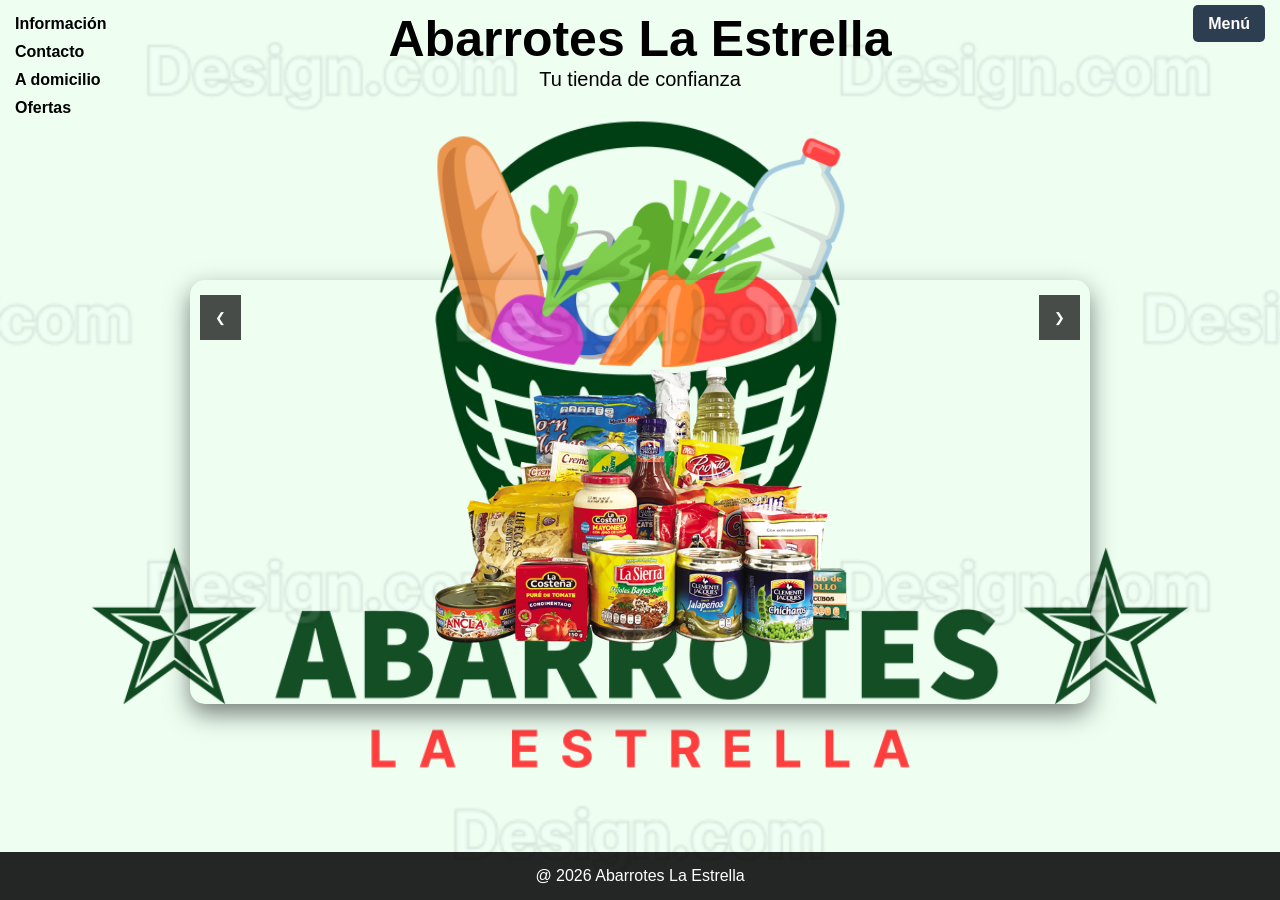
<file: index.html>
<!DOCTYPE html>
<html lang="es">
<head>
<meta charset="UTF-8">
<meta name="viewport" content="width=device-width, initial-scale=1.0">
<title>Abarrotes La Estrella</title>

<style>
* {
    margin: 0;
    padding: 0;
    box-sizing: border-box;
}

body {
    background-image: url("img/logo.png");
    background-size: cover;
    background-position: center;
    min-height: 100vh;
    font-family: Arial;
    display: flex;
    flex-direction: column;
}

.header {
    display: flex;
    justify-content: space-between;
    padding: 15px;
}

.left {
    display: flex;
    flex-direction: column;
    gap: 10px;
}

.left a {
    color: black;
    text-decoration: none;
    font-weight: bold;
}

.left a:hover {
    color: #f1c40f;
}

.right a {
    background: #2c3e50;
    padding: 10px 15px;
    color: white;
    text-decoration: none;
    border-radius: 5px;
    font-weight: bold;
}

.titulo {
    position: fixed;
    top: 10px;
    left: 50%;
    transform: translateX(-50%);
    text-align: center;
    z-index: 10;
}

.titulo h1 {
    font-size: 50px;
}

.titulo p {
    font-size: 20px;
}

main {
    flex: 1;
    display: flex;
    justify-content: center;
    align-items: center;
}

/* SLIDER */
.slider {
    position: relative;
    width: 85%;
    max-width: 900px;
    overflow: hidden;
    border-radius: 15px;
    box-shadow: 0 10px 25px rgba(0,0,0,0.5);
}

.slides {
    display: flex;
    transition: transform 0.8s ease;
}

.slide {
    width: 100%;
    flex-shrink: 0;
}

.slide img {
    width: 100%;
    height: 420px;
    object-fit: contain;
}

.prev, .next {
    position: absolute;
    top: 15px;
    background: rgba(0,0,0,0.7);
    color: white;
    border: none;
    padding: 15px;
    cursor: pointer;
}

.prev { left: 10px; }
.next { right: 10px; }

footer {
    background: rgba(0,0,0,0.85);
    color: white;
    text-align: center;
    padding: 15px;
}
</style>
</head>

<body>

<header class="header">
    <div class="left">
        <a href="informacion.html">Información</a>
        <a href="contacto.html">Contacto</a>
        <a href="domicilio.html">A domicilio</a>
        <a href="ofertas.html">Ofertas</a>
    </div>

    <div class="right">
        <a href="menu.html">Menú</a>
    </div>
</header>

<div class="titulo">
    <h1>Abarrotes La Estrella</h1>
    <p>Tu tienda de confianza</p>
</div>

<main>

<div class="slider">
    <div class="slides" id="sliderContainer">

        <div class="slide"><img src="img/tienda1.jpg"></div>
        <div class="slide"><img src="img/tienda2.jpg"></div>
        <div class="slide"><img src="img/tienda3.jpg"></div>
        <div class="slide"><img src="img/tienda4.jpg"></div>

    </div>

    <button class="prev" onclick="moveSlide(-1)">❮</button>
    <button class="next" onclick="moveSlide(1)">❯</button>
</div>

</main>

<footer>
@ 2026 Abarrotes La Estrella
</footer>

<script>
let currentIndex = 0;
let intervalo;

const slides = document.querySelectorAll('.slide');
const sliderContainer = document.getElementById('sliderContainer');
const totalSlides = slides.length;

function updateSlider(){
const offset = -currentIndex * 100;
sliderContainer.style.transform = `translateX(${offset}%)`;
}

function startSlider(){
intervalo = setInterval(()=>{
currentIndex = (currentIndex + 1) % totalSlides;
updateSlider();
},4000);
}

function moveSlide(direction){
currentIndex = (currentIndex + direction + totalSlides) % totalSlides;
updateSlider();
}

sliderContainer.addEventListener("mouseenter", ()=>clearInterval(intervalo));
sliderContainer.addEventListener("mouseleave", startSlider);

window.onload = () => {
updateSlider();
startSlider();
};
</script>

</body>
</html>
</file>
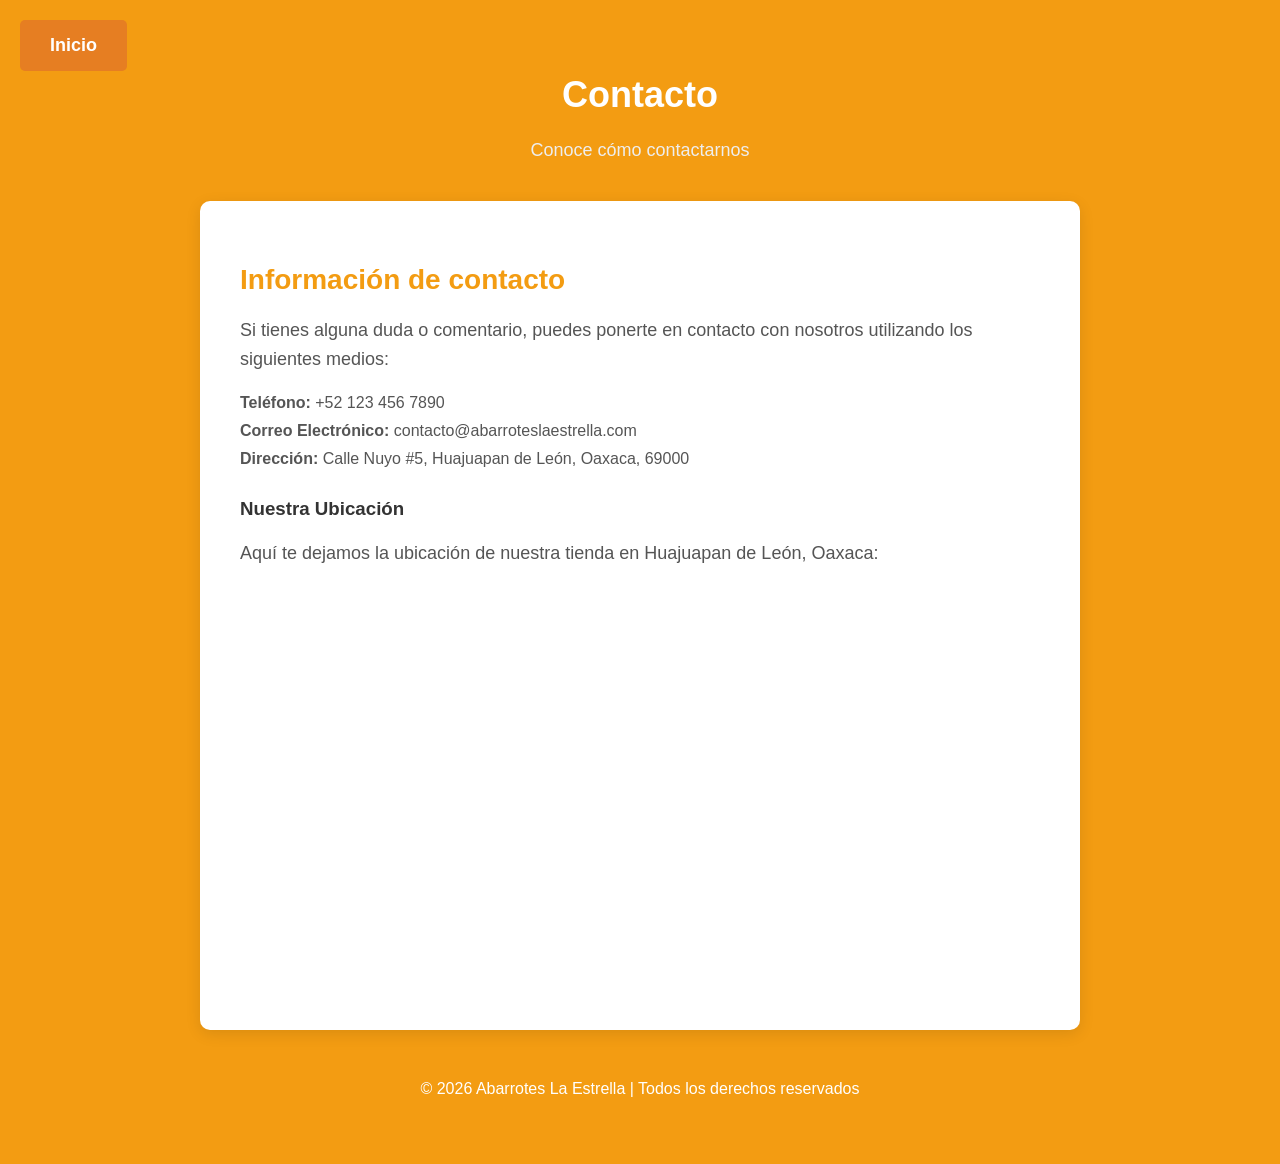
<file: contacto.html>
<!DOCTYPE html>
<html lang="es">
<head>
    <meta charset="UTF-8">
    <meta name="viewport" content="width=device-width, initial-scale=1.0">
    <title>Contacto - Abarrotes La Estrella</title>
    <style>
        /* Fondo naranja para toda la página */
        body {
            font-family: Arial, sans-serif;
            background-color: #f39c12; /* Fondo naranja */
            margin: 0;
            padding: 50px 20px;
            color: #ffffff; /* Texto blanco para contraste */
        }

        /* Estilo del botón de inicio en la esquina superior izquierda */
        .inicio-button {
            position: absolute;
            top: 20px;
            left: 20px;
            padding: 15px 30px;
            background-color: #e67e22;
            color: white;
            font-size: 18px;
            font-weight: bold;
            text-decoration: none;
            border-radius: 5px;
            transition: background-color 0.3s ease, transform 0.3s ease;
        }

        .inicio-button:hover {
            background-color: #d35400;
            transform: scale(1.05);
        }

        .titulo {
            text-align: center;
            margin-bottom: 40px;
        }

        .titulo h1 {
            font-size: 36px;
            color: #ffffff;
        }

        .titulo p {
            font-size: 18px;
            color: #eeeeee; /* Gris suave */
        }

        /* Contenedor del formulario de contacto */
        .contact-info-container {
            background-color: #ffffff; /* Fondo blanco para el contenedor */
            color: #333333; /* Texto oscuro dentro del contenedor */
            padding: 40px;
            border-radius: 10px;
            box-shadow: 0 4px 15px rgba(0, 0, 0, 0.1);
            max-width: 800px;
            margin: 0 auto;
        }

        .contact-info-container h2 {
            font-size: 28px;
            color: #f39c12; /* Título naranja */
            margin-bottom: 20px;
        }

        .contact-info-container p {
            font-size: 18px;
            color: #555;
            line-height: 1.6;
        }

        .contact-info-container ul {
            list-style-type: none;
            margin-top: 20px;
            padding-left: 0;
        }

        .contact-info-container ul li {
            font-size: 16px;
            color: #555;
            margin-bottom: 10px;
        }

        .footer {
            text-align: center;
            margin-top: 50px;
            color: #ffffff;
        }

        /* Mapa básico */
        .map-container {
            margin-top: 30px;
        }

        iframe {
            width: 100%;
            height: 400px;
            border: none;
        }

    </style>
</head>
<body>

<!-- Botón de inicio en la esquina superior izquierda -->
<a href="index.html" class="inicio-button">Inicio</a>

<!-- TÍTULO -->
<div class="titulo">
    <h1>Contacto</h1>
    <p>Conoce cómo contactarnos</p>
</div>

<!-- INFORMACIÓN DE CONTACTO -->
<div class="contact-info-container">
    <h2>Información de contacto</h2>
    <p>Si tienes alguna duda o comentario, puedes ponerte en contacto con nosotros utilizando los siguientes medios:</p>

    <ul>
        <li><strong>Teléfono:</strong> +52 123 456 7890</li>
        <li><strong>Correo Electrónico:</strong> contacto@abarroteslaestrella.com</li>
        <li><strong>Dirección:</strong> Calle Nuyo #5, Huajuapan de León, Oaxaca, 69000</li>
    </ul>

    <!-- Título sobre el mapa -->
    <div class="map-container">
        <h3>Nuestra Ubicación</h3>
        <p>Aquí te dejamos la ubicación de nuestra tienda en Huajuapan de León, Oaxaca:</p>
        <!-- Mapa de OpenStreetMap centrado en la Calle Valerio Trujano, Huajuapan de León -->
        <iframe src="https://www.openstreetmap.org/export/embed.html?bbox=-97.7882%2C17.9737%2C-97.7772%2C17.9843&layer=mapnik&marker=17.9790%2C-97.7832" style="border: 0;" allowfullscreen="" loading="lazy"></iframe>
    </div>
</div>

<!-- FOOTER -->
<div class="footer">
    <p>&copy; 2026 Abarrotes La Estrella | Todos los derechos reservados</p>
</div>

</body>
</html>
</file>
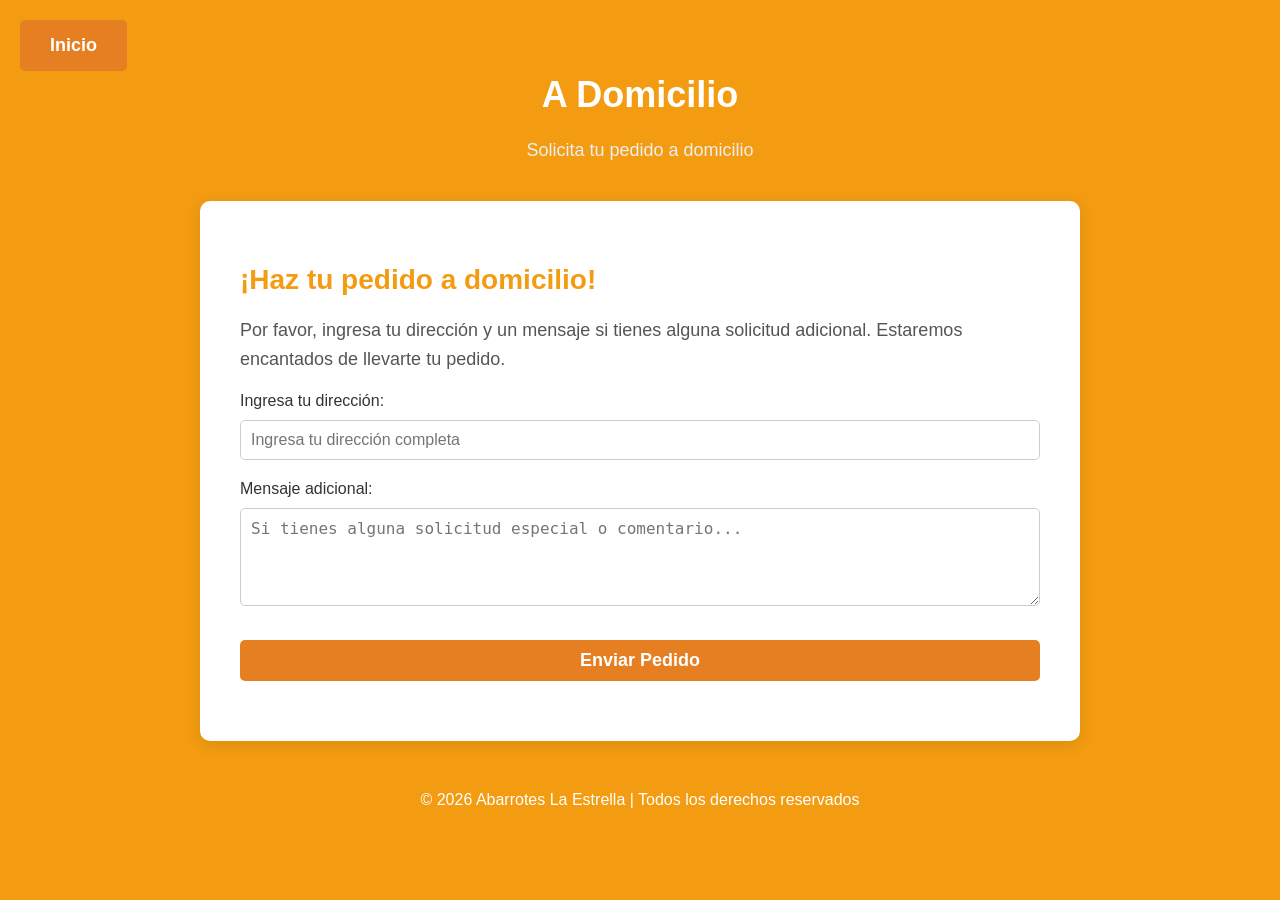
<file: domicilio.html>
<!DOCTYPE html>
<html lang="es">
<head>
    <meta charset="UTF-8">
    <meta name="viewport" content="width=device-width, initial-scale=1.0">
    <title>A Domicilio - Abarrotes La Estrella</title>
    <style>
        /* Fondo naranja para toda la página */
        body {
            font-family: Arial, sans-serif;
            background-color: #f39c12; /* Fondo naranja */
            margin: 0;
            padding: 50px 20px;
            color: #ffffff; /* Texto blanco para contraste */
        }

        /* Estilo del botón de inicio en la esquina superior izquierda */
        .inicio-button {
            position: absolute;
            top: 20px;
            left: 20px;
            padding: 15px 30px;
            background-color: #e67e22;
            color: white;
            font-size: 18px;
            font-weight: bold;
            text-decoration: none;
            border-radius: 5px;
            transition: background-color 0.3s ease, transform 0.3s ease;
        }

        .inicio-button:hover {
            background-color: #d35400;
            transform: scale(1.05);
        }

        .titulo {
            text-align: center;
            margin-bottom: 40px;
        }

        .titulo h1 {
            font-size: 36px;
            color: #ffffff;
        }

        .titulo p {
            font-size: 18px;
            color: #eeeeee; /* Gris suave */
        }

        /* Contenedor del formulario de solicitud a domicilio */
        .form-container {
            background-color: #ffffff; /* Fondo blanco para el contenedor */
            color: #333333; /* Texto oscuro dentro del contenedor */
            padding: 40px;
            border-radius: 10px;
            box-shadow: 0 4px 15px rgba(0, 0, 0, 0.1);
            max-width: 800px;
            margin: 0 auto;
        }

        .form-container h2 {
            font-size: 28px;
            color: #f39c12; /* Título naranja */
            margin-bottom: 20px;
        }

        .form-container p {
            font-size: 18px;
            color: #555;
            line-height: 1.6;
        }

        .form-container input, .form-container textarea {
            width: 100%;
            padding: 10px;
            margin: 10px 0 20px;
            border: 1px solid #ccc;
            border-radius: 5px;
            font-size: 16px;
            box-sizing: border-box;
        }

        .form-container input[type="submit"] {
            background-color: #e67e22;
            color: white;
            border: none;
            cursor: pointer;
            font-size: 18px;
            font-weight: bold;
        }

        .form-container input[type="submit"]:hover {
            background-color: #d35400;
        }

        .footer {
            text-align: center;
            margin-top: 50px;
            color: #ffffff;
        }

    </style>
</head>
<body>

<!-- Botón de inicio en la esquina superior izquierda -->
<a href="index.html" class="inicio-button">Inicio</a>

<!-- TÍTULO -->
<div class="titulo">
    <h1>A Domicilio</h1>
    <p>Solicita tu pedido a domicilio</p>
</div>

<!-- FORMULARIO DE SOLICITUD A DOMICILIO -->
<div class="form-container">
    <h2>¡Haz tu pedido a domicilio!</h2>
    <p>Por favor, ingresa tu dirección y un mensaje si tienes alguna solicitud adicional. Estaremos encantados de llevarte tu pedido.</p>

    <!-- Formulario -->
   <form action="guardar_domicilio.php" method="POST">
        <label for="ubicacion">Ingresa tu dirección:</label>
        <input type="text" id="ubicacion" name="ubicacion" placeholder="Ingresa tu dirección completa" required>

        <label for="mensaje">Mensaje adicional:</label>
        <textarea id="mensaje" name="mensaje" rows="4" placeholder="Si tienes alguna solicitud especial o comentario..." required></textarea>

        <input type="submit" value="Enviar Pedido">
    </form>
</div>

<!-- FOOTER -->
<div class="footer">
    <p>&copy; 2026 Abarrotes La Estrella | Todos los derechos reservados</p>
</div>

</body>
</html>
</file>
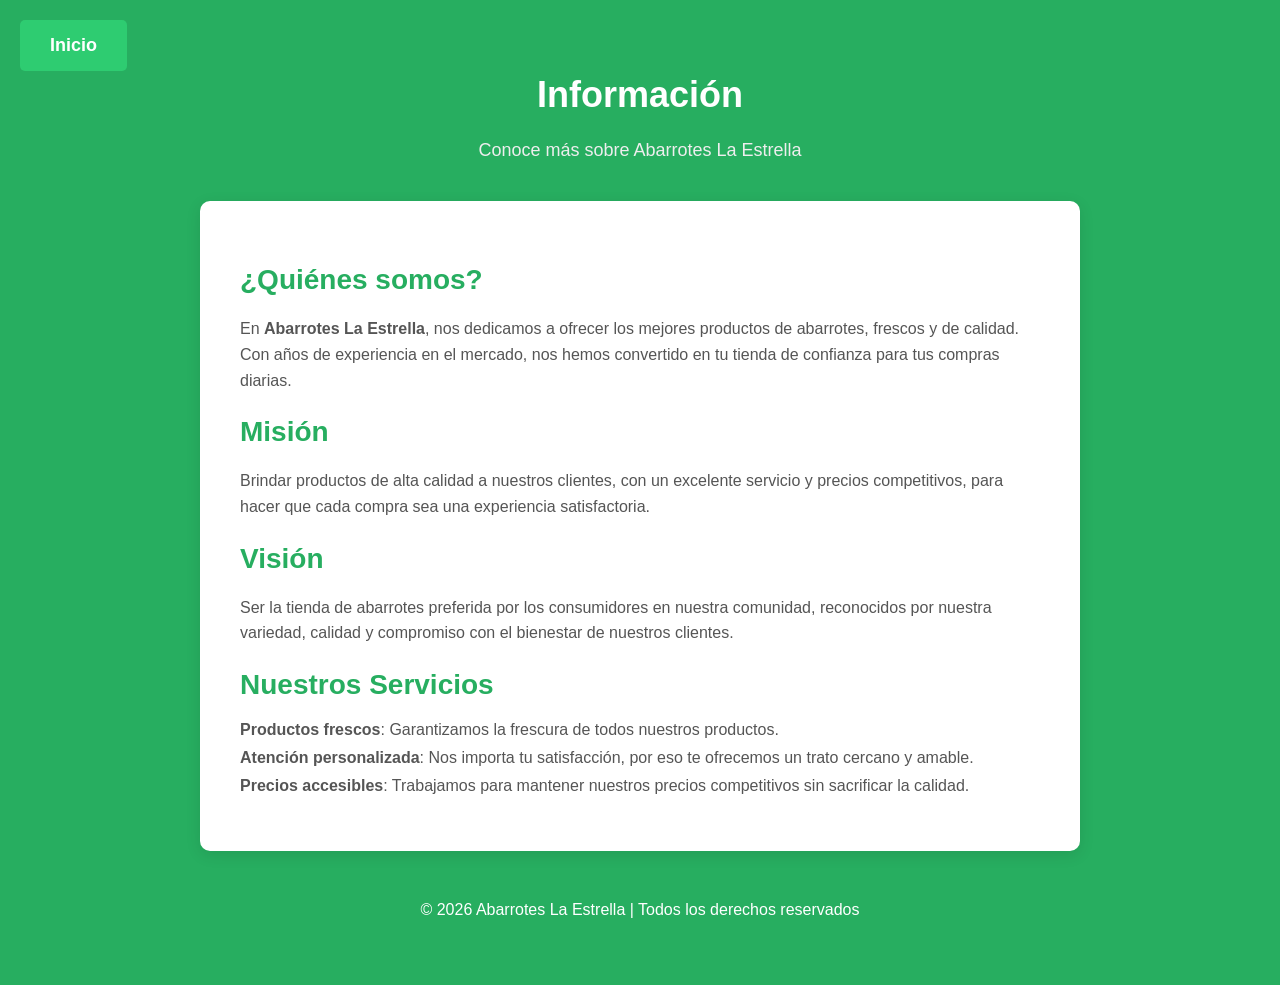
<file: informacion.html>
<!DOCTYPE html>
<html lang="es">
<head>
    <meta charset="UTF-8">
    <meta name="viewport" content="width=device-width, initial-scale=1.0">
    <title>Información - Abarrotes La Estrella</title>
    <style>
        /* Fondo verde para toda la página */
        body {
            font-family: Arial, sans-serif;
            background-color: #27ae60; /* Fondo verde */
            margin: 0;
            padding: 50px 20px;
            color: #ffffff; /* Texto blanco para contraste */
        }

        /* Estilo del botón de inicio en la esquina superior izquierda */
        .inicio-button {
            position: absolute;
            top: 20px;
            left: 20px;
            padding: 15px 30px;
            background-color: #2ecc71;
            color: white;
            font-size: 18px;
            font-weight: bold;
            text-decoration: none;
            border-radius: 5px;
            transition: background-color 0.3s ease, transform 0.3s ease;
        }

        .inicio-button:hover {
            background-color: #27ae60;
            transform: scale(1.05);
        }

        .titulo {
            text-align: center;
            margin-bottom: 40px;
        }

        .titulo h1 {
            font-size: 36px;
            color: #ffffff;
        }

        .titulo p {
            font-size: 18px;
            color: #eeeeee; /* Gris suave */
        }

        .info-container {
            background-color: #ffffff; /* Fondo blanco para el contenedor de información */
            color: #333333; /* Texto oscuro dentro del contenedor */
            padding: 40px;
            border-radius: 10px;
            box-shadow: 0 4px 15px rgba(0, 0, 0, 0.1);
            max-width: 800px;
            margin: 0 auto;
        }

        .info-container h2 {
            font-size: 28px;
            color: #27ae60; /* Título verde */
            margin-bottom: 20px;
        }

        .info-container p {
            font-size: 16px;
            color: #555;
            line-height: 1.6;
        }

        .info-container ul {
            list-style-type: none;
            margin-top: 20px;
            padding-left: 0;
        }

        .info-container ul li {
            font-size: 16px;
            color: #555;
            margin-bottom: 10px;
        }

        .footer {
            text-align: center;
            margin-top: 50px;
            color: #ffffff;
        }
    </style>
</head>
<body>

<!-- Botón de inicio en la esquina superior izquierda -->
<a href="index.html" class="inicio-button">Inicio</a>

<!-- TÍTULO -->
<div class="titulo">
    <h1>Información</h1>
    <p>Conoce más sobre Abarrotes La Estrella</p>
</div>

<!-- CONTENIDO DE INFORMACIÓN -->
<div class="info-container">
    <h2>¿Quiénes somos?</h2>
    <p>
        En <strong>Abarrotes La Estrella</strong>, nos dedicamos a ofrecer los mejores productos de abarrotes, frescos y de calidad. Con años de experiencia en el mercado, nos hemos convertido en tu tienda de confianza para tus compras diarias.
    </p>
    
    <h2>Misión</h2>
    <p>
        Brindar productos de alta calidad a nuestros clientes, con un excelente servicio y precios competitivos, para hacer que cada compra sea una experiencia satisfactoria.
    </p>

    <h2>Visión</h2>
    <p>
        Ser la tienda de abarrotes preferida por los consumidores en nuestra comunidad, reconocidos por nuestra variedad, calidad y compromiso con el bienestar de nuestros clientes.
    </p>

    <h2>Nuestros Servicios</h2>
    <ul>
        <li><strong>Productos frescos</strong>: Garantizamos la frescura de todos nuestros productos.</li>
        <li><strong>Atención personalizada</strong>: Nos importa tu satisfacción, por eso te ofrecemos un trato cercano y amable.</li>
        <li><strong>Precios accesibles</strong>: Trabajamos para mantener nuestros precios competitivos sin sacrificar la calidad.</li>
    </ul>
</div>

<!-- FOOTER -->
<div class="footer">
    <p>&copy; 2026 Abarrotes La Estrella | Todos los derechos reservados</p>
</div>

</body>
</html>
</file>
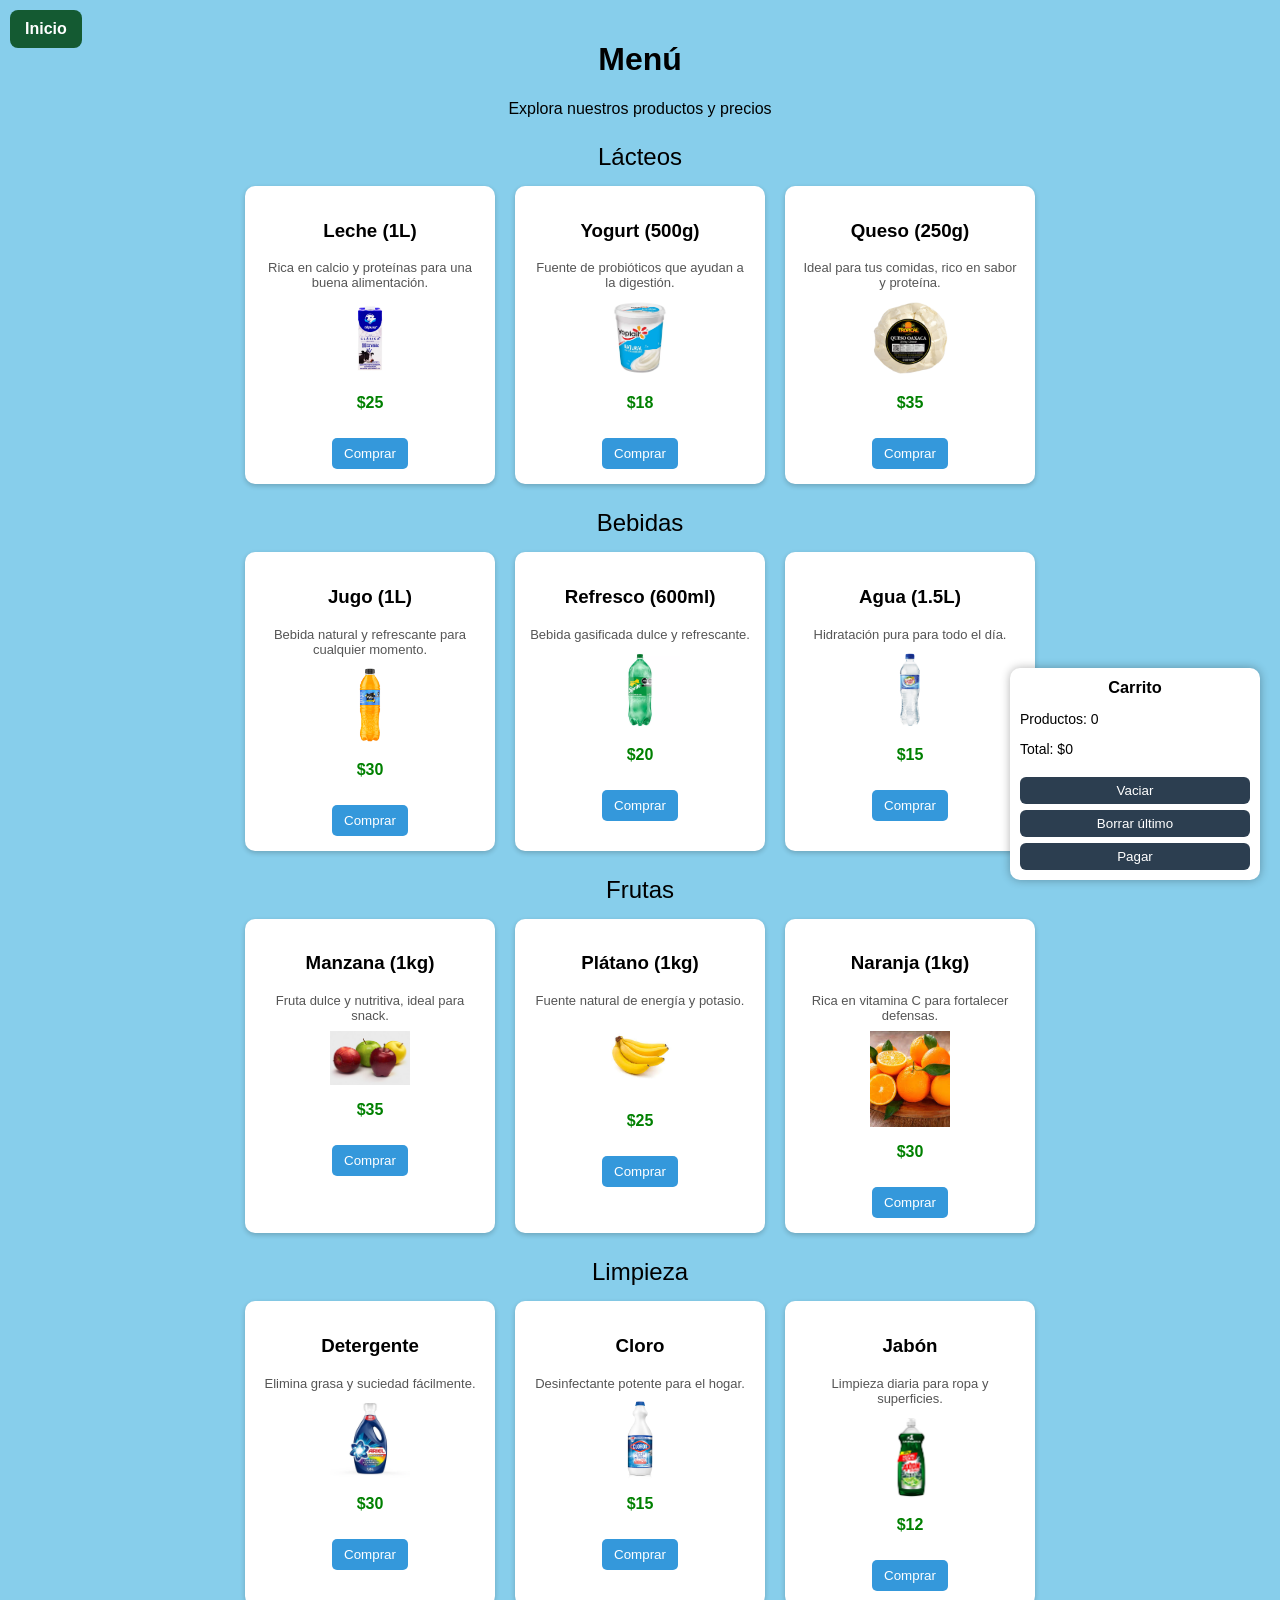
<file: menu.html>
<!DOCTYPE html>
<html lang="es">
<head>
<meta charset="UTF-8">
<title>Menú - Abarrotes La Estrella</title>

<style>
body {
    font-family: Arial, sans-serif;
    background-color: #87CEEB;
    margin: 0;
    padding: 20px;
}

.main-container {
    max-width: 1200px;
    margin: auto;
}

.home-button {
    text-decoration: none;
    background-color: #145a32;
    color: white;
    padding: 10px 15px;
    border-radius: 8px;
    font-weight: bold;
    position: fixed;
    top: 10px;
    left: 10px;
}

.home-button:hover {
    background-color: #0e3d22;
}

.titulo {
    text-align: center;
    margin-bottom: 20px;
    color: black;
}

.category-title {
    font-size: 24px;
    margin: 25px 0 15px;
    text-align: center;
    color: black;
}

.product-container {
    display: flex;
    justify-content: center;
    gap: 20px;
    flex-wrap: wrap;
}

.product-item {
    background-color: white;
    padding: 15px;
    border-radius: 10px;
    width: 220px;
    text-align: center;
    box-shadow: 0 2px 5px rgba(0,0,0,0.2);
}

.product-img {
    width: 80px;
    margin: 8px auto;
    display: block;
}

.price {
    font-weight: bold;
    color: green;
}

.desc {
    font-size: 13px;
    color: #555;
    margin: 5px 0;
}

.buy-button {
    margin-top: 10px;
    padding: 8px 12px;
    background-color: #3498db;
    color: white;
    border: none;
    border-radius: 5px;
    cursor: pointer;
}

.buy-button:hover {
    background-color: #2980b9;
}

/* 🛒 CARRITO */
.carrito {
    position: fixed;
    bottom: 20px;
    right: 20px;
    background: white;
    padding: 10px;
    border-radius: 10px;
    box-shadow: 0 0 10px rgba(0,0,0,0.3);
    width: 230px;
    font-size: 14px;
}

.carrito h3 {
    margin: 0 0 8px 0;
    text-align: center;
}

.carrito button {
    width: 100%;
    margin-top: 6px;
    padding: 6px;
    border: none;
    border-radius: 6px;
    cursor: pointer;
    background: #2c3e50;
    color: white;
}

.carrito button:hover {
    background: #1a252f;
}
</style>

</head>

<body>

<a href="index.html" class="home-button">Inicio</a>

<div class="main-container">

<div class="titulo">
<h1>Menú</h1>
<p>Explora nuestros productos y precios</p>
</div>

<!-- LÁCTEOS -->
<div class="category-title">Lácteos</div>
<div class="product-container">

<div class="product-item">
<h3>Leche (1L)</h3>
<p class="desc">Rica en calcio y proteínas para una buena alimentación.</p>
<img src="img/leche.jpg" class="product-img">
<p class="price">$25</p>
<button class="buy-button" onclick="agregar('Leche',25)">Comprar</button>
</div>

<div class="product-item">
<h3>Yogurt (500g)</h3>
<p class="desc">Fuente de probióticos que ayudan a la digestión.</p>
<img src="img/yogurt.jpg" class="product-img">
<p class="price">$18</p>
<button class="buy-button" onclick="agregar('Yogurt',18)">Comprar</button>
</div>

<div class="product-item">
<h3>Queso (250g)</h3>
<p class="desc">Ideal para tus comidas, rico en sabor y proteína.</p>
<img src="img/queso.jpg" class="product-img">
<p class="price">$35</p>
<button class="buy-button" onclick="agregar('Queso',35)">Comprar</button>
</div>

</div>

<!-- BEBIDAS -->
<div class="category-title">Bebidas</div>
<div class="product-container">

<div class="product-item">
<h3>Jugo (1L)</h3>
<p class="desc">Bebida natural y refrescante para cualquier momento.</p>
<img src="img/jugo.jpg" class="product-img">
<p class="price">$30</p>
<button class="buy-button" onclick="agregar('Jugo',30)">Comprar</button>
</div>

<div class="product-item">
<h3>Refresco (600ml)</h3>
<p class="desc">Bebida gasificada dulce y refrescante.</p>
<img src="img/refresco.jpg" class="product-img">
<p class="price">$20</p>
<button class="buy-button" onclick="agregar('Refresco',20)">Comprar</button>
</div>

<div class="product-item">
<h3>Agua (1.5L)</h3>
<p class="desc">Hidratación pura para todo el día.</p>
<img src="img/agua mineral.jpg" class="product-img">
<p class="price">$15</p>
<button class="buy-button" onclick="agregar('Agua',15)">Comprar</button>
</div>

</div>

<!-- FRUTAS -->
<div class="category-title">Frutas</div>
<div class="product-container">

<div class="product-item">
<h3>Manzana (1kg)</h3>
<p class="desc">Fruta dulce y nutritiva, ideal para snack.</p>
<img src="img/manzanas.jpg" class="product-img">
<p class="price">$35</p>
<button class="buy-button" onclick="agregar('Manzana',35)">Comprar</button>
</div>

<div class="product-item">
<h3>Plátano (1kg)</h3>
<p class="desc">Fuente natural de energía y potasio.</p>
<img src="img/platanos.jpg" class="product-img">
<p class="price">$25</p>
<button class="buy-button" onclick="agregar('Plátano',25)">Comprar</button>
</div>

<div class="product-item">
<h3>Naranja (1kg)</h3>
<p class="desc">Rica en vitamina C para fortalecer defensas.</p>
<img src="img/naranjas.jpg" class="product-img">
<p class="price">$30</p>
<button class="buy-button" onclick="agregar('Naranja',30)">Comprar</button>
</div>

</div>

<!-- LIMPIEZA -->
<div class="category-title">Limpieza</div>
<div class="product-container">

<div class="product-item">
<h3>Detergente</h3>
<p class="desc">Elimina grasa y suciedad fácilmente.</p>
<img src="img/deterjente.jpg" class="product-img">
<p class="price">$30</p>
<button class="buy-button" onclick="agregar('Detergente',30)">Comprar</button>
</div>

<div class="product-item">
<h3>Cloro</h3>
<p class="desc">Desinfectante potente para el hogar.</p>
<img src="img/cloro.jpg" class="product-img">
<p class="price">$15</p>
<button class="buy-button" onclick="agregar('Cloro',15)">Comprar</button>
</div>

<div class="product-item">
<h3>Jabón</h3>
<p class="desc">Limpieza diaria para ropa y superficies.</p>
<img src="img/jabon.jpg" class="product-img">
<p class="price">$12</p>
<button class="buy-button" onclick="agregar('Jabón',12)">Comprar</button>
</div>

</div>

</div>

<!-- 🛒 CARRITO -->
<div class="carrito">
<h3>Carrito</h3>

<p>Productos: <span id="cantidad">0</span></p>
<p>Total: $<span id="total">0</span></p>

<button onclick="vaciar()">Vaciar</button>
<button onclick="borrarUltimo()">Borrar último</button>
<button onclick="pagar()">Pagar</button>
</div>

<script src="carrito.js"></script>

</body>
</html>
</file>
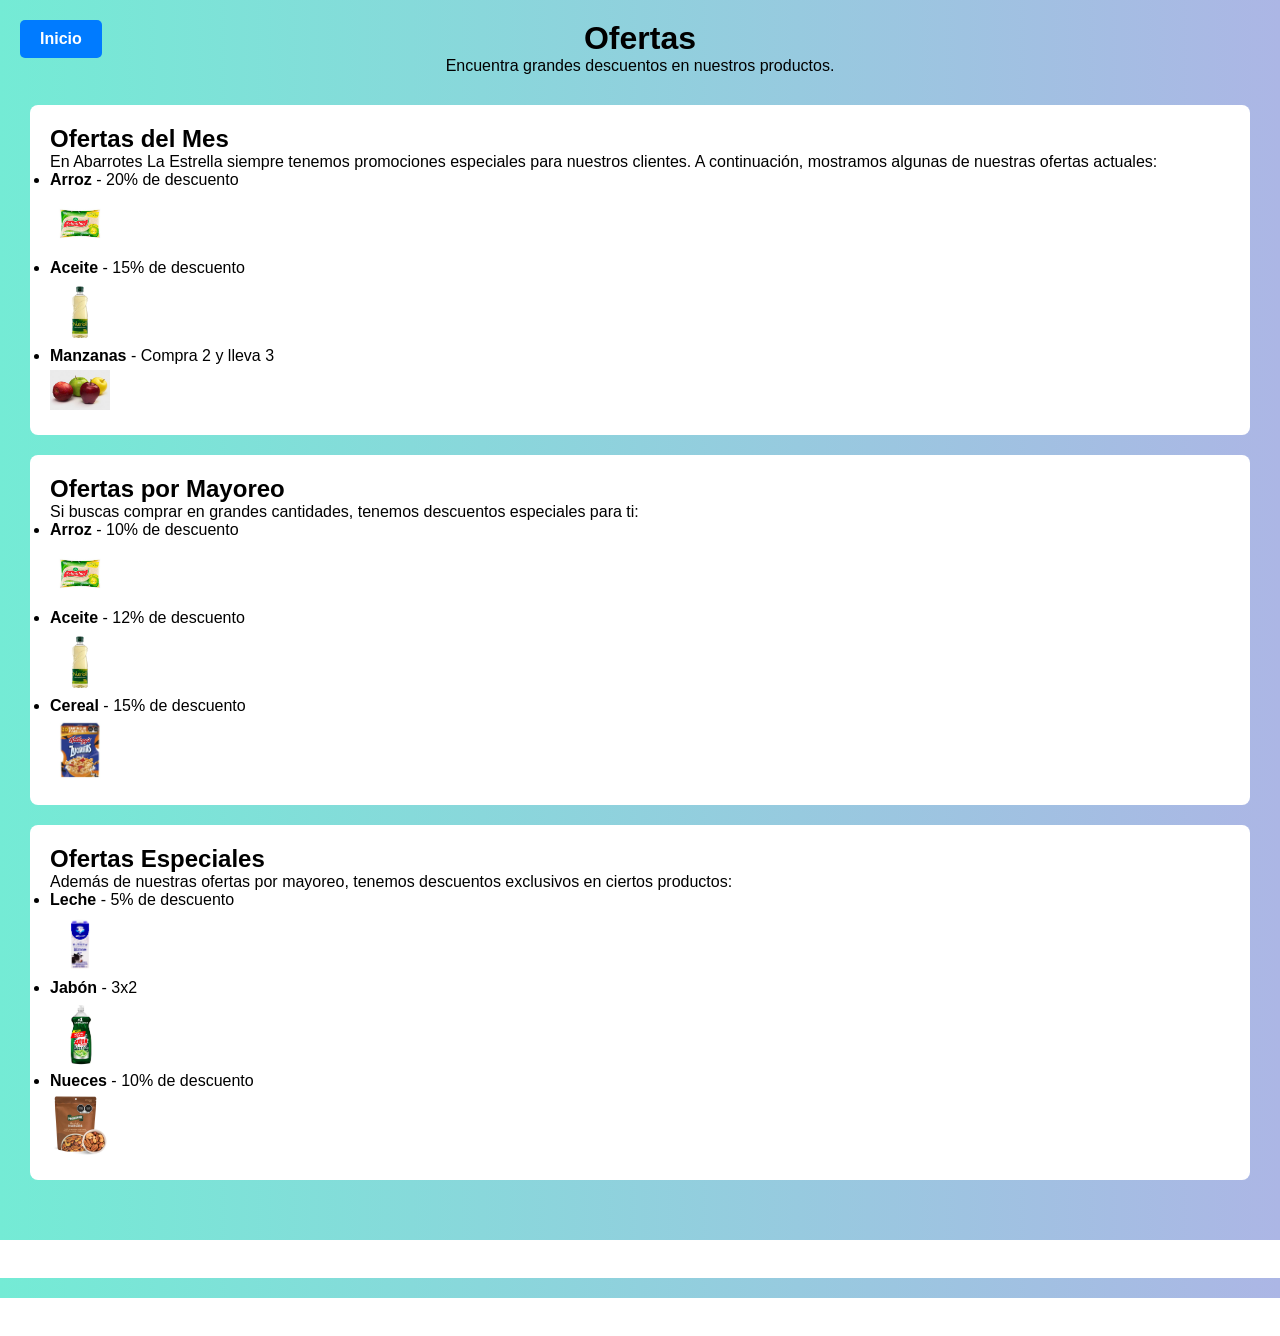
<file: ofertas.html>
<!DOCTYPE html>
<html lang="es">
<head>
    <meta charset="UTF-8">
    <meta name="viewport" content="width=device-width, initial-scale=1.0">
    <title>Ofertas - Abarrotes La Estrella</title>
    <link rel="stylesheet" href="styles.css">
    <style>
        body {
            background: linear-gradient(to right, #74ebd5, #ACB6E5);
            font-family: Arial, sans-serif;
            margin: 0;
            padding: 0;
        }
        header {
            background-color: #fff;
            padding: 20px;
            text-align: center;
        }
        .titulo h1 {
            text-align: center;
            font-size: 2em;
            margin-top: 20px;
        }
        .titulo p {
            text-align: center;
        }
        main {
            padding: 20px;
        }
        section {
            margin-bottom: 20px;
        }
        footer {
            text-align: center;
            padding: 10px;
            background-color: #fff;
            margin-top: 20px;
        }
        .back-to-home {
            position: fixed;
            top: 20px;
            left: 20px;
            padding: 10px 20px;
            background-color: #007BFF;
            color: white;
            font-weight: bold;
            border: none;
            cursor: pointer;
            border-radius: 5px;
            text-decoration: none;
        }
        .back-to-home:hover {
            background-color: #0056b3;
        }
        .oferta-img {
            width: 60px;
            display: block;
            margin: 5px 0;
        }
    </style>
</head>
<body>

<a href="index.html" class="back-to-home">Inicio</a>

<div class="titulo">
    <h1>Ofertas</h1>
    <p>Encuentra grandes descuentos en nuestros productos.</p>
</div>

<main>
    <section>
        <h2>Ofertas del Mes</h2>
        <p>En Abarrotes La Estrella siempre tenemos promociones especiales para nuestros clientes. A continuación, mostramos algunas de nuestras ofertas actuales:</p>
        <ul>
            <li>
                <strong>Arroz</strong> - 20% de descuento
                <img src="img/arroz.jpg" class="oferta-img">
            </li>
            <li>
                <strong>Aceite</strong> - 15% de descuento
                <img src="img/aceite.jpg" class="oferta-img">
            </li>
            <li>
                <strong>Manzanas</strong> - Compra 2 y lleva 3
                <img src="img/manzanas.jpg" class="oferta-img">
            </li>
        </ul>
    </section>

    <section>
        <h2>Ofertas por Mayoreo</h2>
        <p>Si buscas comprar en grandes cantidades, tenemos descuentos especiales para ti:</p>
        <ul>
            <li>
                <strong>Arroz</strong> - 10% de descuento
                <img src="img/arroz.jpg" class="oferta-img">
            </li>
            <li>
                <strong>Aceite</strong> - 12% de descuento
                <img src="img/aceite.jpg" class="oferta-img">
            </li>
            <li>
                <strong>Cereal</strong> - 15% de descuento
                <img src="img/cereal.jpg" class="oferta-img">
            </li>
        </ul>
    </section>

    <section>
        <h2>Ofertas Especiales</h2>
        <p>Además de nuestras ofertas por mayoreo, tenemos descuentos exclusivos en ciertos productos:</p>
        <ul>
            <li>
                <strong>Leche</strong> - 5% de descuento
                <img src="img/leche.jpg" class="oferta-img">
            </li>
            <li>
                <strong>Jabón</strong> - 3x2
                <img src="img/jabon.jpg" class="oferta-img">
            </li>
            <li>
                <strong>Nueces</strong> - 10% de descuento
                <img src="img/nueces.jpg" class="oferta-img">
            </li>
        </ul>
    </section>
</main>

<footer>
    <p>&#169; 2026 Abarrotes La Estrella | Todos los derechos reservados</p>
</footer>

</body>
</html>

<footer>
    <p>&#169; 2026 Abarrotes La Estrella | Todos los derechos reservados</p>
</footer>

</body>
</html>
</file>
<file: styles.css>
* {
    margin: 0;
    padding: 0;
    box-sizing: border-box;
}

body {
    font-family: Arial, sans-serif;
    background-color: #f5f5f5;
}

header {
    background-color: #2c3e50;
    color: white;
    padding: 15px;
}

nav ul {
    display: flex;
    list-style: none;
    gap: 15px;
}

nav a {
    color: white;
    text-decoration: none;
}

section {
    padding: 20px;
    margin: 10px;
    background-color: white;
    border-radius: 8px;
}

.grid-productos {
    display: grid;
    grid-template-columns: repeat(3, 1fr);
    gap: 15px;
}

article {
    background-color: #ecf0f1;
    padding: 15px;
    border-radius: 5px;
}

button {
    margin-top: 10px;
    padding: 8px;
    border: none;
    background-color: #27ae60;
    color: white;
    cursor: pointer;
}

button:hover {
    background-color: #219150;
}

footer {
    text-align: center;
    padding: 10px;
    background-color: #2c3e50;
    color: white;
}

@media (max-width: 768px) {
    .grid-productos {
        grid-template-columns: 1fr;
    }

    nav ul {
        flex-direction: column;
    }
}
</file>
